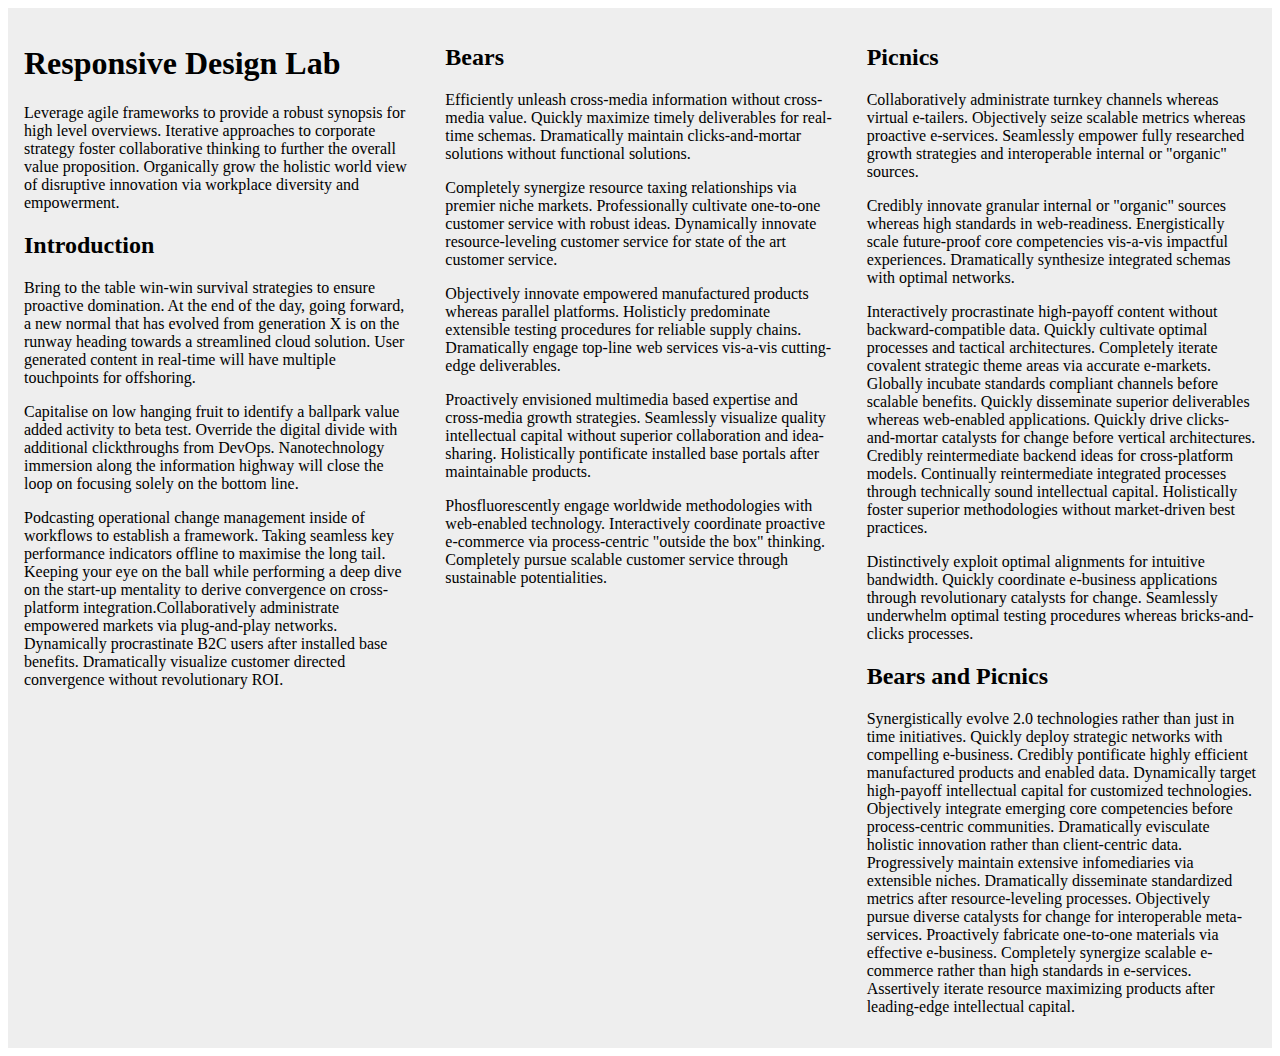
<file: index.html>
<html lang="en">
<head>

  <!-- TODO 3 - set the visual viewport. Tag ini berguna agar web yang dibuat menjadi responsif, yaitu dapat menyesuaikan secara otomatis dengan resolusi layar device tertentu -->
  <meta name="viewport" content="width=device-width,  initial-scale=1">

  <title>Responsive Design Lab</title>

  <!-- TODO 6.1 - include custom Modernizr build. Berguna untuk menguji dukungan terhadap Flexbox  -->
  <script src="modernizr-custom.js"></script>

  <link rel="stylesheet" href="styles/main.css">
</head>

<body>

<div class='container'>
  <div class="col">
    <h1>Responsive Design Lab</h1>

    <p>Leverage agile frameworks to provide a robust synopsis for high level overviews. Iterative approaches to corporate strategy foster collaborative thinking to further the overall value proposition. Organically grow the holistic world view of disruptive innovation via workplace diversity and empowerment.</p>

    <h2>Introduction</h2>

    <p>Bring to the table win-win survival strategies to ensure proactive domination. At the end of the day, going forward, a new normal that has evolved from generation X is on the runway heading towards a streamlined cloud solution. User generated content in real-time will have multiple touchpoints for offshoring.</p>

    <p>Capitalise on low hanging fruit to identify a ballpark value added activity to beta test. Override the digital divide with additional clickthroughs from DevOps. Nanotechnology immersion along the information highway will close the loop on focusing solely on the bottom line.</p>

    <p>Podcasting operational change management inside of workflows to establish a framework. Taking seamless key performance indicators offline to maximise the long tail. Keeping your eye on the ball while performing a deep dive on the start-up mentality to derive convergence on cross-platform integration.Collaboratively administrate empowered markets via plug-and-play networks. Dynamically procrastinate B2C users after installed base benefits. Dramatically visualize customer directed convergence without revolutionary ROI.</p>
  </div>

  <div class="col">
    <h2>Bears</h2>

    <p>Efficiently unleash cross-media information without cross-media value. Quickly maximize timely deliverables for real-time schemas. Dramatically maintain clicks-and-mortar solutions without functional solutions.</p>

    <p>Completely synergize resource taxing relationships via premier niche markets. Professionally cultivate one-to-one customer service with robust ideas. Dynamically innovate resource-leveling customer service for state of the art customer service.</p>

    <p>Objectively innovate empowered manufactured products whereas parallel platforms. Holisticly predominate extensible testing procedures for reliable supply chains. Dramatically engage top-line web services vis-a-vis cutting-edge deliverables.</p>

    <p>Proactively envisioned multimedia based expertise and cross-media growth strategies. Seamlessly visualize quality intellectual capital without superior collaboration and idea-sharing. Holistically pontificate installed base portals after maintainable products.</p>

    <p>Phosfluorescently engage worldwide methodologies with web-enabled technology. Interactively coordinate proactive e-commerce via process-centric "outside the box" thinking. Completely pursue scalable customer service through sustainable potentialities.</p>
  </div>

  <div class="col">
    <h2>Picnics</h2>

    <p>Collaboratively administrate turnkey channels whereas virtual e-tailers. Objectively seize scalable metrics whereas proactive e-services. Seamlessly empower fully researched growth strategies and interoperable internal or "organic" sources.</p>

    <p>Credibly innovate granular internal or "organic" sources whereas high standards in web-readiness. Energistically scale future-proof core competencies vis-a-vis impactful experiences. Dramatically synthesize integrated schemas with optimal networks.</p>

    <p>Interactively procrastinate high-payoff content without backward-compatible data. Quickly cultivate optimal processes and tactical architectures. Completely iterate covalent strategic theme areas via accurate e-markets. Globally incubate standards compliant channels before scalable benefits. Quickly disseminate superior deliverables whereas web-enabled applications. Quickly drive clicks-and-mortar catalysts for change before vertical architectures. Credibly reintermediate backend ideas for cross-platform models. Continually reintermediate integrated processes through technically sound intellectual capital. Holistically foster superior methodologies without market-driven best practices.</p>

    <p>Distinctively exploit optimal alignments for intuitive bandwidth. Quickly coordinate e-business applications through revolutionary catalysts for change. Seamlessly underwhelm optimal testing procedures whereas bricks-and-clicks processes.</p>

    <h2>Bears and Picnics</h2>

    <p>Synergistically evolve 2.0 technologies rather than just in time initiatives. Quickly deploy strategic networks with compelling e-business. Credibly pontificate highly efficient manufactured products and enabled data. Dynamically target high-payoff intellectual capital for customized technologies. Objectively integrate emerging core competencies before process-centric communities. Dramatically evisculate holistic innovation rather than client-centric data. Progressively maintain extensive infomediaries via extensible niches. Dramatically disseminate standardized metrics after resource-leveling processes. Objectively pursue diverse catalysts for change for interoperable meta-services. Proactively fabricate one-to-one materials via effective e-business. Completely synergize scalable e-commerce rather than high standards in e-services. Assertively iterate resource maximizing products after leading-edge intellectual capital.</p>
  </div>
</div>
</body>
</html>
</file>
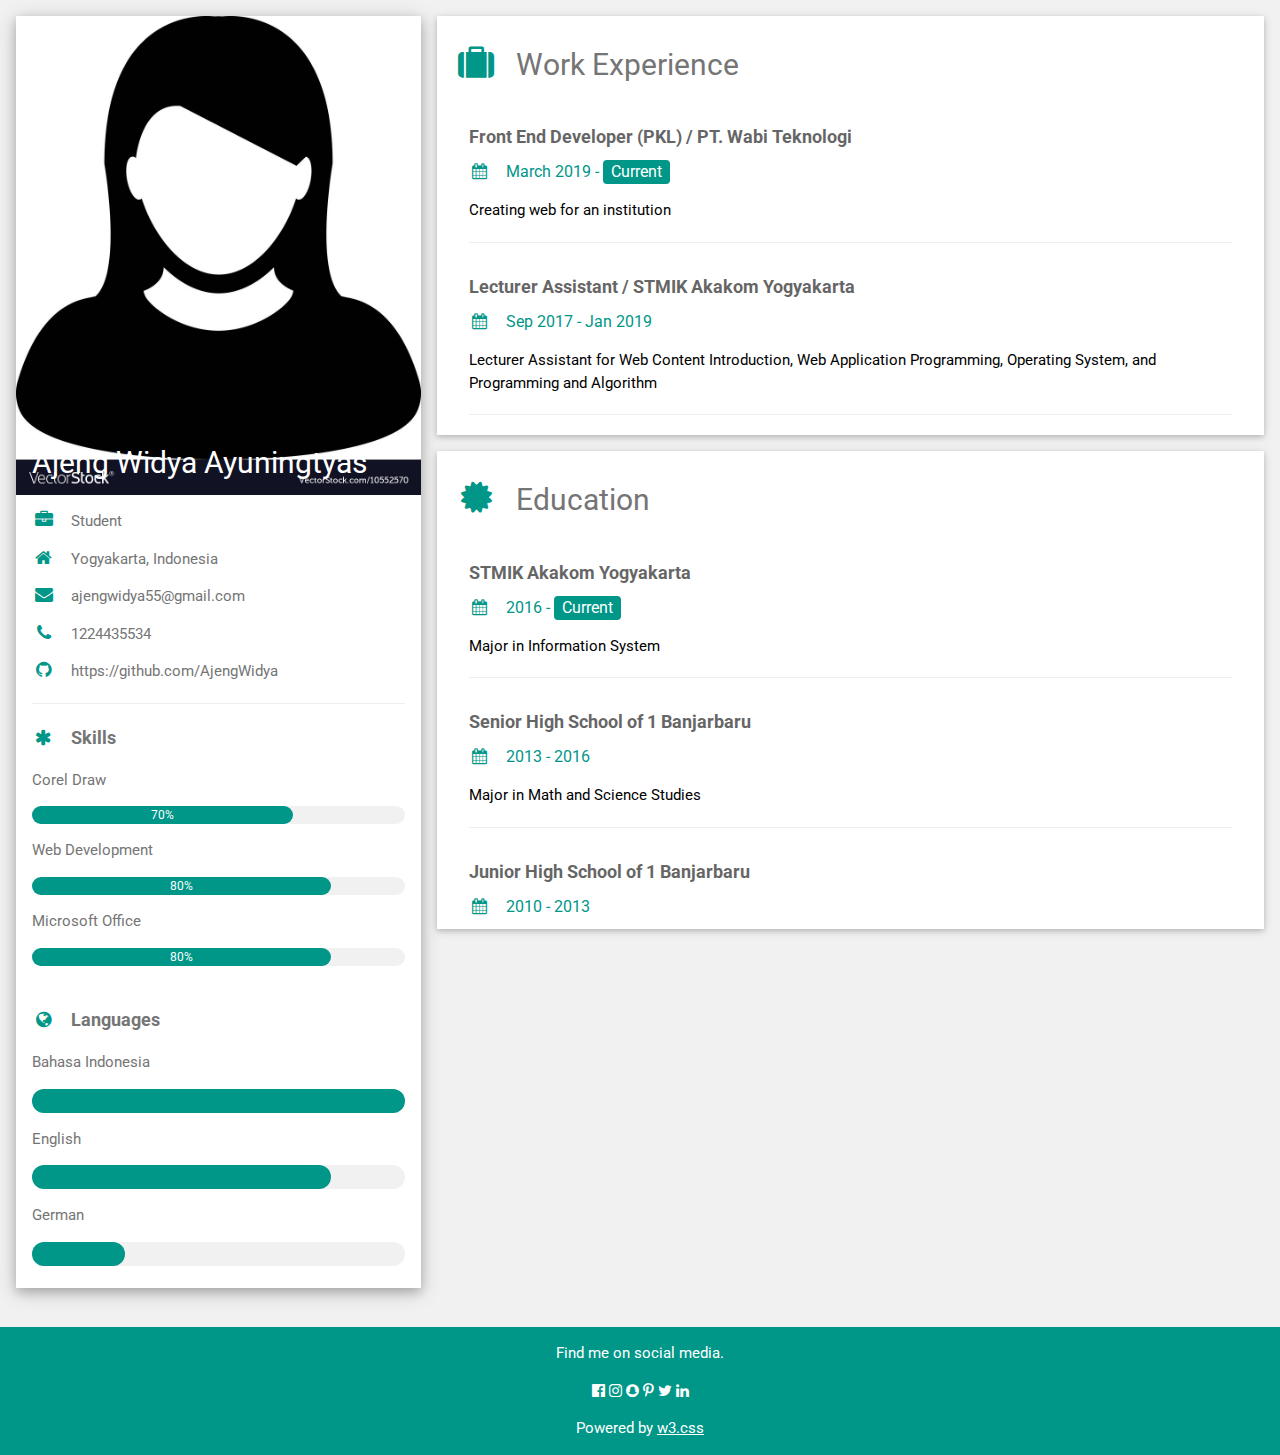
<file: Tugas/cv.html>
<!DOCTYPE html>
<html>
<title>W3.CSS Template</title>
<meta charset="UTF-8">
<meta name="viewport" content="width=device-width, initial-scale=1">
<link rel="stylesheet" href="https://www.w3schools.com/w3css/4/w3.css">
<link rel='stylesheet' href='https://fonts.googleapis.com/css?family=Roboto'>
<link rel="stylesheet" href="https://cdnjs.cloudflare.com/ajax/libs/font-awesome/4.7.0/css/font-awesome.min.css">
<style>
html,body,h1,h2,h3,h4,h5,h6 {font-family: "Roboto", sans-serif}
</style>
<body class="w3-light-grey">

<!-- Page Container -->
<div class="w3-content w3-margin-top" style="max-width:1400px;">

  <!-- The Grid -->
  <div class="w3-row-padding">
  
    <!-- Left Column -->
    <div class="w3-third">
    
      <div class="w3-white w3-text-grey w3-card-4">
        <div class="w3-display-container">
          <img src="images/user-icon-woman-profile-human-avatar-vector-10552570.jpg" style="width:100%" alt="Avatar">
          <div class="w3-display-bottomleft w3-container w3-text-black">
            <h2 style="color: #fff">Ajeng Widya Ayuningtyas</h2>
          </div>
        </div>
        <div class="w3-container">
          <p><i class="fa fa-briefcase fa-fw w3-margin-right w3-large w3-text-teal"></i>Student</p>
          <p><i class="fa fa-home fa-fw w3-margin-right w3-large w3-text-teal"></i>Yogyakarta, Indonesia</p>
          <p><i class="fa fa-envelope fa-fw w3-margin-right w3-large w3-text-teal"></i>ajengwidya55@gmail.com</p>
          <p><i class="fa fa-phone fa-fw w3-margin-right w3-large w3-text-teal"></i>1224435534</p>
          <p><i class="fa fa-github fa-fw w3-margin-right w3-large w3-text-teal"></i>https://github.com/AjengWidya</p>
          <hr>

          <p class="w3-large"><b><i class="fa fa-asterisk fa-fw w3-margin-right w3-text-teal"></i>Skills</b></p>
          <p>Corel Draw</p>
          <div class="w3-light-grey w3-round-xlarge w3-small">
            <div class="w3-container w3-center w3-round-xlarge w3-teal" style="width:70%">70%</div>
          </div>
          <p>Web Development</p>
          <div class="w3-light-grey w3-round-xlarge w3-small">
            <div class="w3-container w3-center w3-round-xlarge w3-teal" style="width:80%">
              <div class="w3-center w3-text-white">80%</div>
            </div>
          </div>
          <p>Microsoft Office</p>
          <div class="w3-light-grey w3-round-xlarge w3-small">
            <div class="w3-container w3-center w3-round-xlarge w3-teal" style="width:80%">80%</div>
          </div>
          <br>

          <p class="w3-large w3-text-theme"><b><i class="fa fa-globe fa-fw w3-margin-right w3-text-teal"></i>Languages</b></p>
          <p>Bahasa Indonesia</p>
          <div class="w3-light-grey w3-round-xlarge">
            <div class="w3-round-xlarge w3-teal" style="height:24px;width:100%"></div>
          </div>
          <p>English</p>
          <div class="w3-light-grey w3-round-xlarge">
            <div class="w3-round-xlarge w3-teal" style="height:24px;width:80%"></div>
          </div>
          <p>German</p>
          <div class="w3-light-grey w3-round-xlarge">
            <div class="w3-round-xlarge w3-teal" style="height:24px;width:25%"></div>
          </div>
          <br>
        </div>
      </div><br>

    <!-- End Left Column -->
    </div>

    <!-- Right Column -->
    <div class="w3-twothird">
    
      <div class="w3-container w3-card w3-white w3-margin-bottom">
        <h2 class="w3-text-grey w3-padding-16"><i class="fa fa-suitcase fa-fw w3-margin-right w3-xxlarge w3-text-teal"></i>Work Experience</h2>
        <div class="w3-container">
          <h5 class="w3-opacity"><b>Front End Developer (PKL) / PT. Wabi Teknologi</b></h5>
          <h6 class="w3-text-teal"><i class="fa fa-calendar fa-fw w3-margin-right"></i>March 2019 - <span class="w3-tag w3-teal w3-round">Current</span></h6>
          <p>Creating web for an institution</p>
          <hr>
        </div>
        <div class="w3-container">
          <h5 class="w3-opacity"><b>Lecturer Assistant / STMIK Akakom Yogyakarta</b></h5>
          <h6 class="w3-text-teal"><i class="fa fa-calendar fa-fw w3-margin-right"></i>Sep 2017 - Jan 2019</h6>
          <p>Lecturer Assistant for Web Content Introduction, Web Application Programming, Operating System, and Programming and Algorithm</p>
          <hr>
        </div>
      </div>

      <div class="w3-container w3-card w3-white">
        <h2 class="w3-text-grey w3-padding-16"><i class="fa fa-certificate fa-fw w3-margin-right w3-xxlarge w3-text-teal"></i>Education</h2>
        <div class="w3-container">
          <h5 class="w3-opacity"><b>STMIK Akakom Yogyakarta</b></h5>
          <h6 class="w3-text-teal"><i class="fa fa-calendar fa-fw w3-margin-right"></i>2016 - <span class="w3-tag w3-teal w3-round">Current</span></h6>
          <p>Major in Information System</p>
          <hr>
        </div>
        <div class="w3-container">
          <h5 class="w3-opacity"><b>Senior High School of 1 Banjarbaru</b></h5>
          <h6 class="w3-text-teal"><i class="fa fa-calendar fa-fw w3-margin-right"></i>2013 - 2016</h6>
          <p>Major in Math and Science Studies</p>
          <hr>
        </div>
        <div class="w3-container">
          <h5 class="w3-opacity"><b>Junior High School of 1 Banjarbaru</b></h5>
          <h6 class="w3-text-teal"><i class="fa fa-calendar fa-fw w3-margin-right"></i>2010 - 2013</h6>
        </div>
      </div>

    <!-- End Right Column -->
    </div>
    
  <!-- End Grid -->
  </div>
  
  <!-- End Page Container -->
</div>

<footer class="w3-container w3-teal w3-center w3-margin-top">
  <p>Find me on social media.</p>
  <i class="fa fa-facebook-official w3-hover-opacity"></i>
  <i class="fa fa-instagram w3-hover-opacity"></i>
  <i class="fa fa-snapchat w3-hover-opacity"></i>
  <i class="fa fa-pinterest-p w3-hover-opacity"></i>
  <i class="fa fa-twitter w3-hover-opacity"></i>
  <i class="fa fa-linkedin w3-hover-opacity"></i>
  <p>Powered by <a href="https://www.w3schools.com/w3css/default.asp" target="_blank">w3.css</a></p>
</footer>

</body>
</html>
</file>
<file: styles/main.css>
/* main.css */

/*.container {
  background: #eee;
  overflow: auto;
} */
.no-flexbox	.container	{
	background:	#eee;
	overflow:	auto;
}
.flexbox	.container	{
		display:	-webkit-box;
		display:	-ms-flexbox;
		display:	flex;
		background:	#eee;
		overflow:	auto;
}

/*
.container .col {
    width: 27%;
    padding: 30px 3.15% 0;
    float: left;
}*/
.no-flexbox	.container	.col	{
	width:	27%;
	padding:	30px	3.15%	0;
	float:	left;
}
.flexbox	.container	.col	{
		flex:	1;
		padding:	1rem;
}

/* TODO 3 - style the page */

/* TODO 4 - use media query. Berguna untuk memastikan agar tulisan dapat tetap terbaca walaupun lebar layout diperkecil */
/*@media screen and (max-width: 48rem)	{
	.container	.col	{
			width:	95%;
	}
}*/
@media	screen	and	(max-width:	48rem)	{
	.no-flexbox	.container	.col	{
			width:	95%;
	}
}
@media	screen	and	(max-width:	48rem)	{
	.flexbox	.container	{
					display:	-webkit-box;
					display:	-ms-flexbox;
					display:	flex;
					flex-flow:	column;
	}
}

/* TODO 5.2 - use flexbox */
/* Mendefinisikan sebagai flex container */
.container	{
		display: -webkit-box;		/*	OLD	-	iOS	6-,	Safari	3.1-6	*/
		display: -ms-flexbox;		/*	TWEENER	-	IE	10	*/
		display: flex;				/*	NEW,	Spec	-	Firefox,	Chrome,	Opera	*/
		background:	#eee;		
		overflow:	auto;
}
.container	.col	{
		flex:	1;
		padding:	1rem;
}

.container	.col:nth-child(1);

/* TODO 5.4 - use media query with Flexbox. Mengubah tampilan dari 3 kolom menjadi 1 kolom pada lebar layout device tertentu*/
@media	screen	and	(max-width:	48rem)	{
		.container	{
				display:	-webkit-box;
				display:	-ms-flexbox;
				display:	flex;
				flex-flow:	column;
		}
}
</file>
